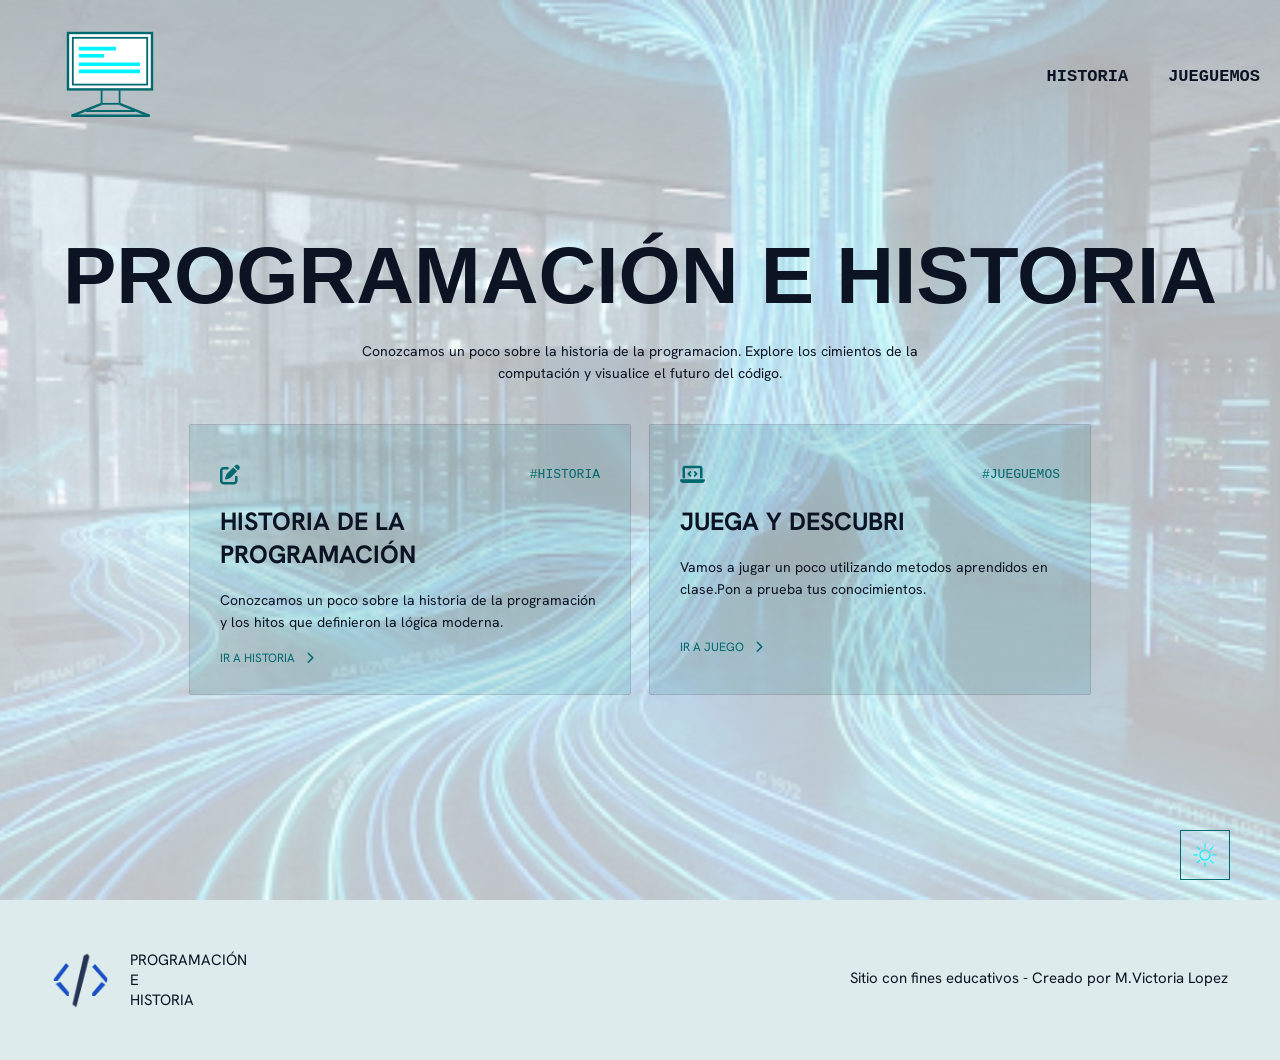
<file: index.html>
<!DOCTYPE html>
<html lang="es">

<head>
    <meta charset="UTF-8">
    <meta name="viewport" content="width=device-width, initial-scale=1.0">
    <title>Proyecto-Final</title>
    <link rel="icon" href="/iconos/icon-code.png" type="image/png">
    <link rel="stylesheet" href="style.css">
    <link rel="preconnect" href="https://fonts.googleapis.com">
    <link rel="preconnect" href="https://fonts.gstatic.com" crossorigin>
    <link href="https://fonts.googleapis.com/css2?family=Hanken+Grotesk:wght@400;500;700&display=swap" rel="stylesheet">
    <link href="https://fonts.googleapis.com/css2?family=DynaPuff:wght@400;600;700&display=swap" rel="stylesheet">
    <link href="https://fonts.googleapis.com/css2?family=DynaPuff:wght@400;500&display=swap" rel="stylesheet">
    <link rel="stylesheet" href="https://cdnjs.cloudflare.com/ajax/libs/font-awesome/6.5.2/css/all.min.css">
</head>

<body onscroll="mostrar()" onload="definirTema()">


    <main class="inicio">
        <header>

            <nav>
                        <a href="index.html" class="logo">
                            <svg width="120" height="110" viewBox="0 0 100 80">

                                <!-- Borde del monitor -->
                                <rect class="borde-monitor" x="15" y="5" width="70" height="47" fill="none" stroke="#00f2ff"
                                    stroke-width="2" />

                                <!-- Borde interior -->
                                <rect class="borde-interior" x="19" y="9" width="62" height="39" fill="none" stroke="#00f2ff"
                                    stroke-width="1.5" />

                                <!-- Líneas que simulan código -->
                                <line class="codigo" x1="24" y1="18" x2="55" y2="18" stroke="#00f2ff" stroke-width="3" />

                                <line  class="codigo" x1="24" y1="24" x2="45" y2="24" stroke="#00f2ff" stroke-width="3" />

                                <line class="codigo" x1="24" y1="31" x2="75" y2="31" stroke="#00f2ff" stroke-width="3" />

                                <line class="codigo" x1="24" y1="37" x2="75" y2="37" stroke="#00f2ff" stroke-width="3" />

                                <!-- Soporte del monitor -->
                                <line  class="soporte" x1="43" y1="52" x2="43" y2="64" stroke="#00f2ff" stroke-width="1.5" />

                                <line class="soporte" x1="58" y1="52" x2="58" y2="64" stroke="#00f2ff" stroke-width="1.5" />

                                <line class="soporte"  x1="43" y1="64" x2="58" y2="64" stroke="#00f2ff" stroke-width="1.5" />

                                <!-- Base del monitor -->
                                <line  class="base" x1="43" y1="64" x2="18" y2="74" stroke="#00f2ff" stroke-width="2" />

                                <line  class="base"  x1="18" y1="74" x2="83" y2="74" stroke="#00f2ff" stroke-width="2" />

                                <line  class="base"  x1="83" y1="74" x2="58" y2="64" stroke="#00f2ff" stroke-width="2" />

                                <!-- Línea interior de la base -->
                                <line  class="base"  x1="30" y1="70" x2="71" y2="70" stroke="#00f2ff" stroke-width="1.5" />

                            </svg>

                        </a>
                
               <ul>
                <li><a href="historia.html">HISTORIA</a></li>
                <li><a href="jueguemos.html">JUEGUEMOS</a></li>
                </ul>
            </nav>

        </header>

        <div class="textos-inicio">

            <h1 class="texto-principal">PROGRAMACIÓN E HISTORIA</h1>
            <p>Conozcamos un poco sobre la historia de la programacion. Explore los cimientos de la computación y
                visualice
                el futuro del código.</p>

        </div>

        <div class="contenedor-tarjetas">

            <div class="tarjeta1">
                <a href="historia.html">
                    <div class="titulo-tarjeta">
                        <i class="fa-solid fa-pen-to-square icono"></i>
                        <span>#HISTORIA</span>
                    </div>
                    <h3>HISTORIA DE LA PROGRAMACIÓN</h3>
                    <p>Conozcamos un poco sobre la historia de la programación y los hitos que definieron la lógica
                        moderna.
                    </p>
                    <p class="enlace">IR A HISTORIA <i class="fa-solid fa-chevron-right"></i></p>
                </a>
            </div>

            <div class="tarjeta2">
                <a href="jueguemos.html">
                    <div class="titulo-tarjeta">
                        <i class="fa-solid fa-laptop-code"></i>
                        <span>#JUEGUEMOS</span>
                    </div>
                    <h3>JUEGA Y DESCUBRI</h3>
                    <p>Vamos a jugar un poco utilizando metodos aprendidos en clase.Pon a prueba tus conocimientos. </p>
                    <p class="enlace">IR A JUEGO <i class="fa-solid fa-chevron-right"></i> </p>
                </a>
            </div>

        </div>

    </main>

     <div class="dia-noche">
      <img src="/iconos/moon-stars.svg" alt="Cambiar Tema" class="luna" onclick="tema(this)" id="botonTema">
    </div>


    <footer>
        <img src="/iconos/icon-code.png" alt="Icono de programación">
        <h3>PROGRAMACIÓN E HISTORIA</h3>
        <p>Sitio con fines educativos - Creado por M.Victoria Lopez</p>
    </footer>

<script src="menu.js"></script>
<script src="tema.js"></script>
</body>

</html>
</file>
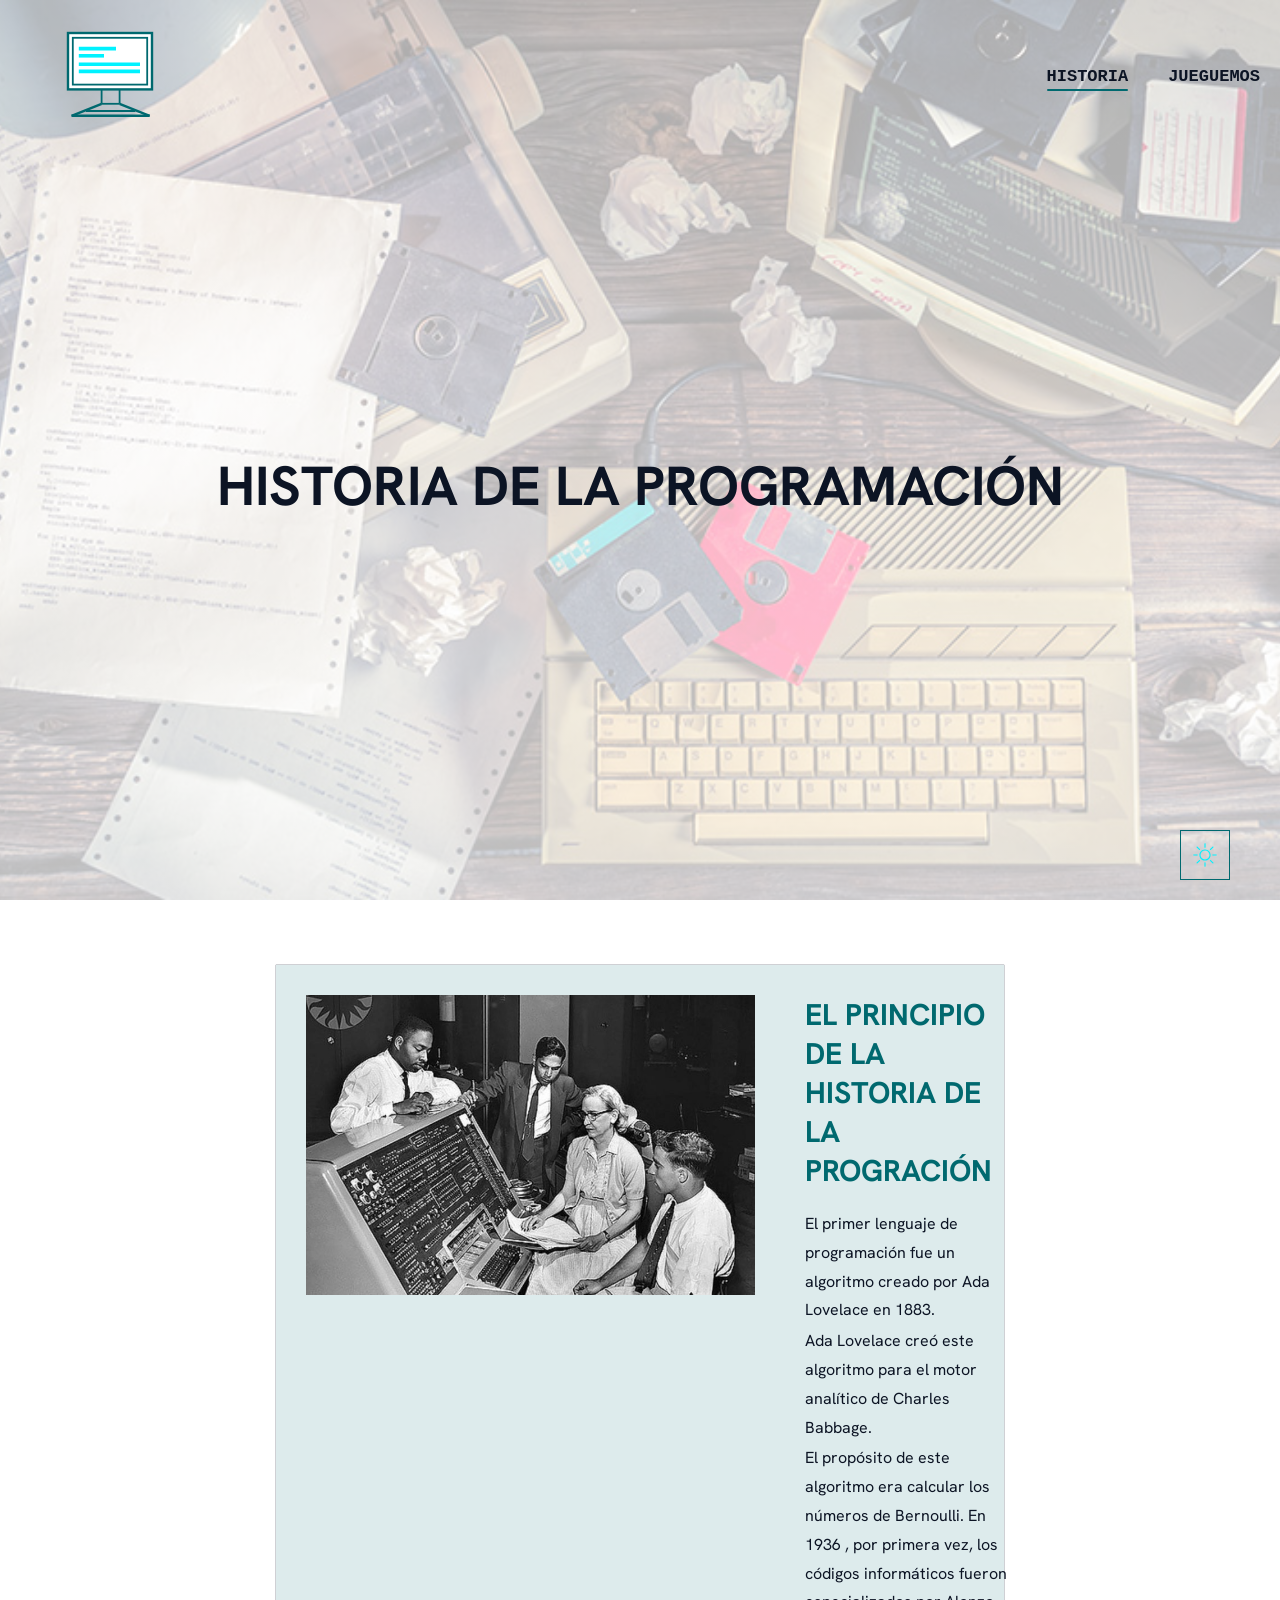
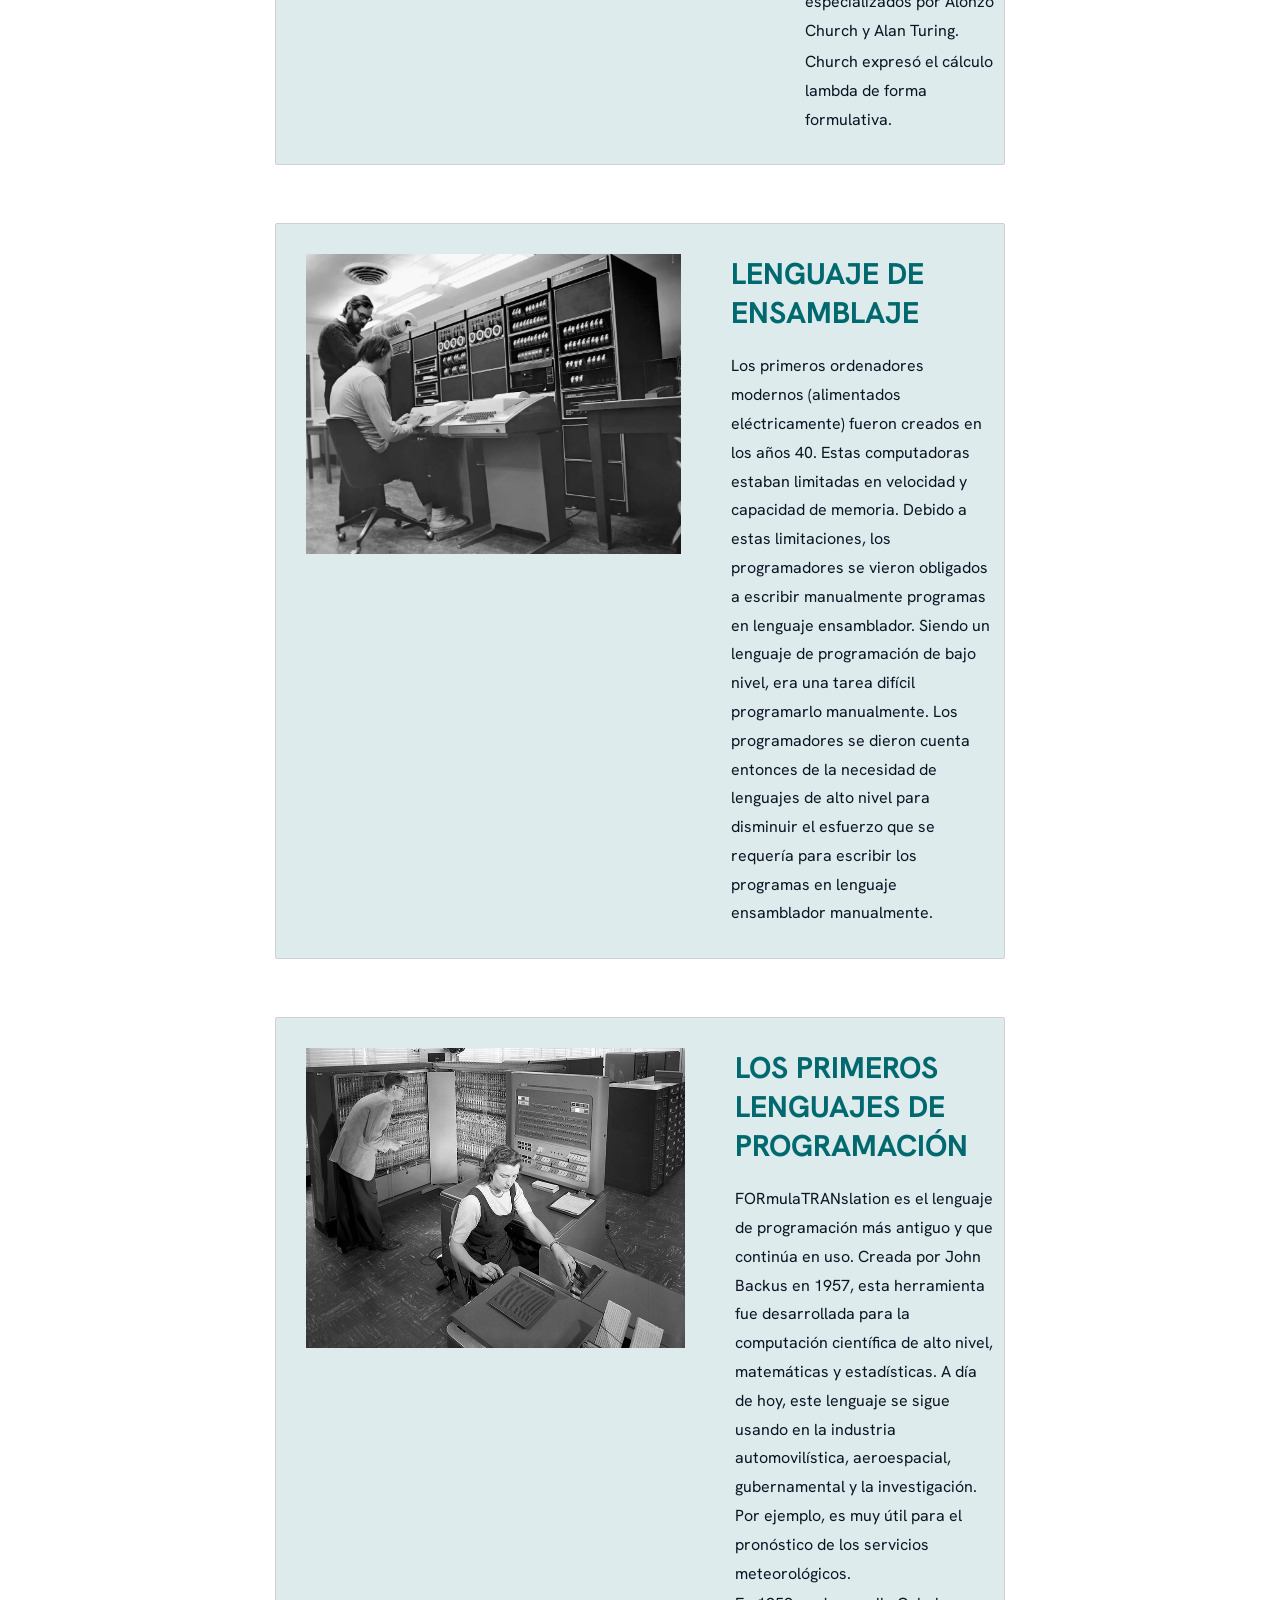
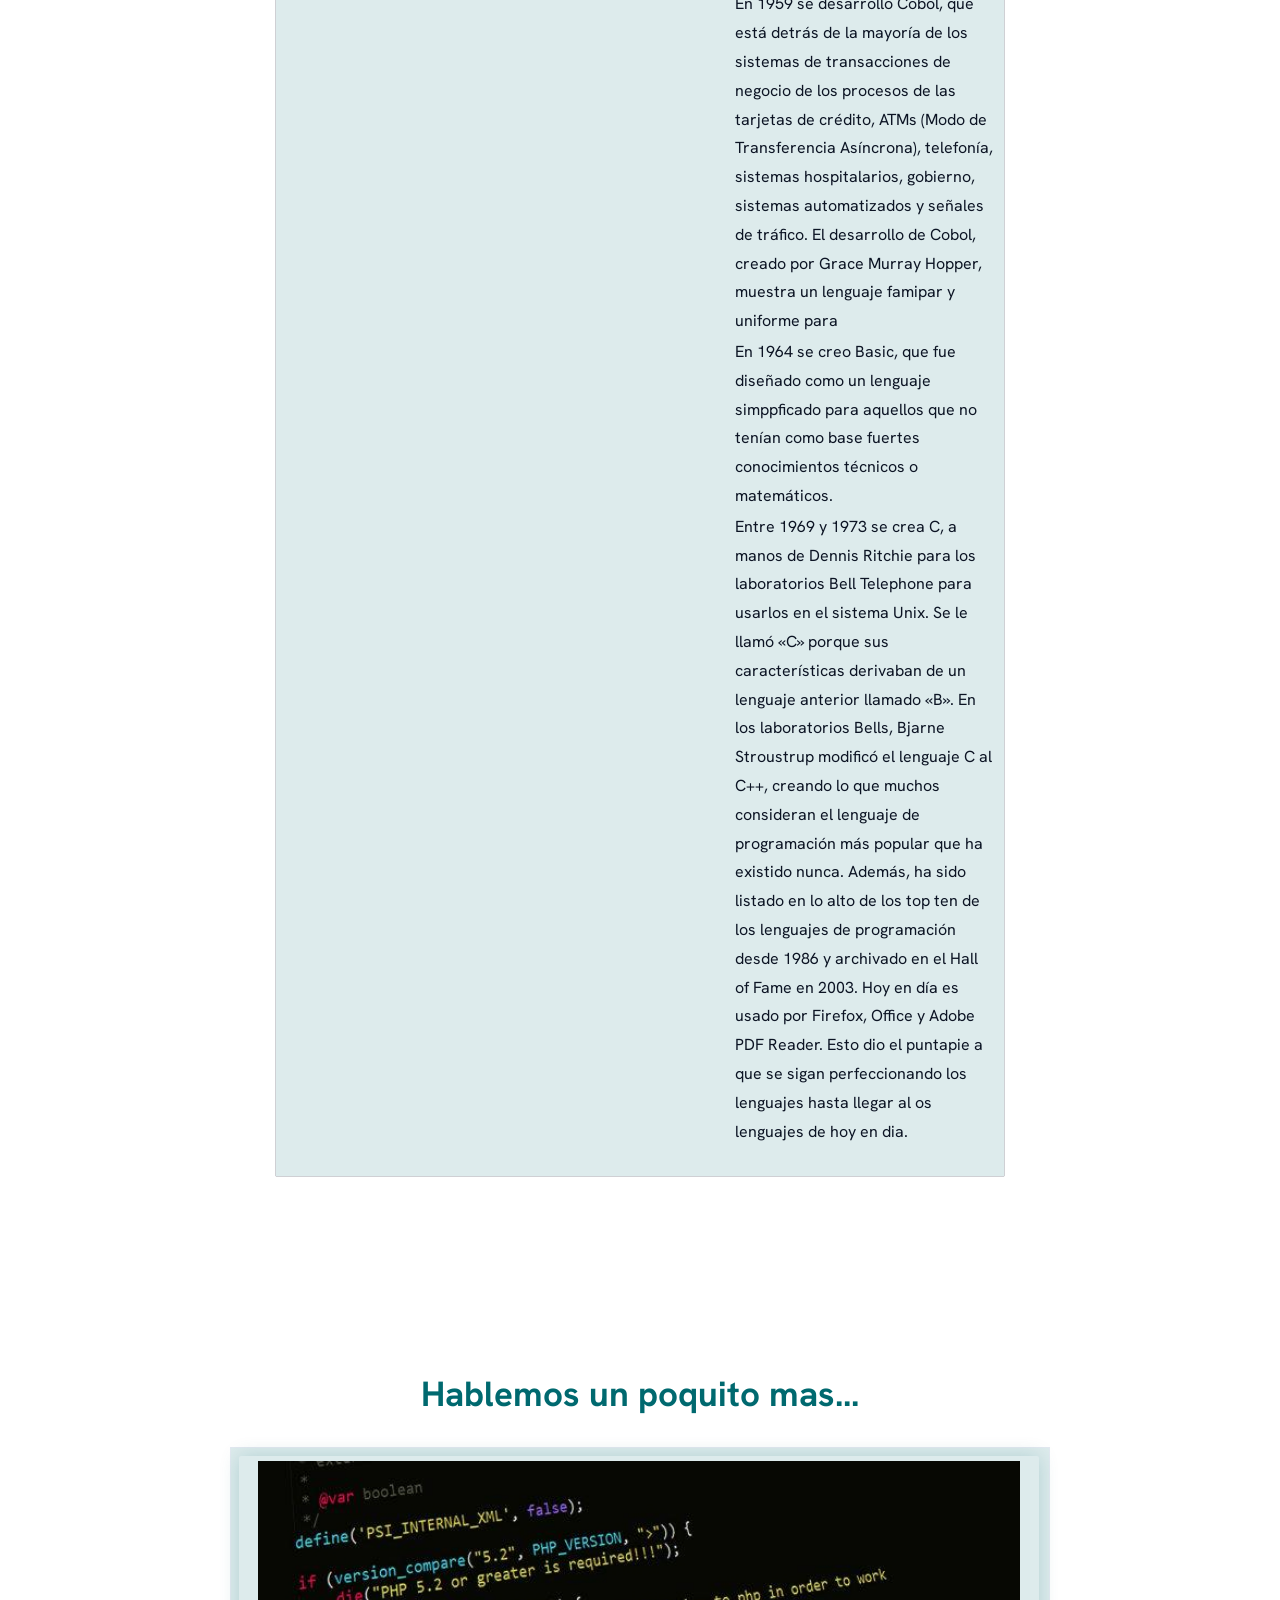
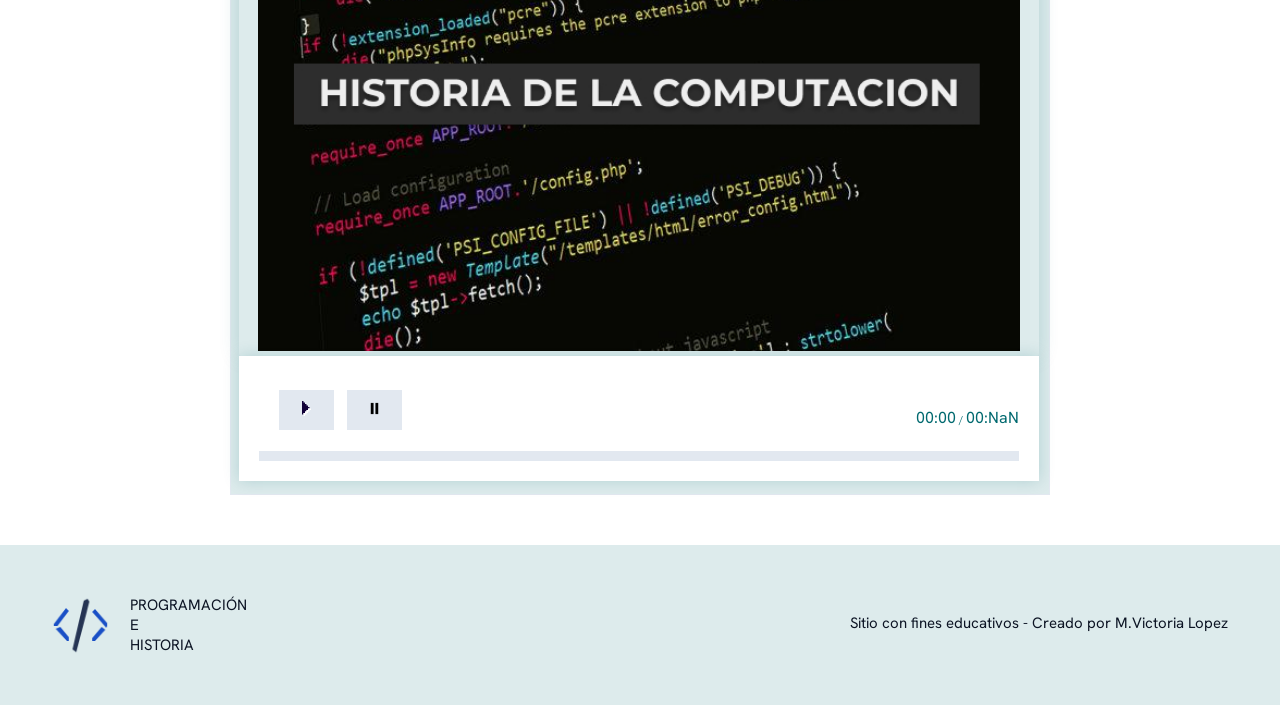
<file: historia.html>
<!DOCTYPE html>
<html lang="es">

<head>
    <meta charset="UTF-8">
    <meta name="viewport" content="width=device-width, initial-scale=1.0">
    <title>Proyecto-Final</title>
    <link rel="icon" href="/iconos/icon-code.png" type="image/png">
    <link rel="stylesheet" href="style.css">
    <link rel="preconnect" href="https://fonts.googleapis.com">
    <link rel="preconnect" href="https://fonts.gstatic.com" crossorigin>
    <link href="https://fonts.googleapis.com/css2?family=Hanken+Grotesk:wght@400;500;700&display=swap" rel="stylesheet">
     <link rel="preconnect" href="https://fonts.googleapis.com">
    <link rel="preconnect" href="https://fonts.gstatic.com" crossorigin>
    <link href="https://fonts.googleapis.com/css2?family=Hanken+Grotesk:wght@400;500;700&display=swap" rel="stylesheet">
    <link href="https://fonts.googleapis.com/css2?family=DynaPuff:wght@400;600;700&display=swap" rel="stylesheet">
    <link href="https://fonts.googleapis.com/css2?family=DynaPuff:wght@400;500&display=swap" rel="stylesheet">
    <link rel="stylesheet" href="https://cdnjs.cloudflare.com/ajax/libs/font-awesome/6.5.2/css/all.min.css">
</head>

<body onload="mostrarDuracion()" onscroll="mostrar()">
    <main>
        <div class="historia">
            <header>
                <nav>
                        <a href="index.html" class="logo">
                            <svg width="120" height="110" viewBox="0 0 100 80">

                                <!-- Borde del monitor -->
                                <rect class="borde-monitor" x="15" y="5" width="70" height="47" fill="none" stroke="#00f2ff"
                                    stroke-width="2" />

                                <!-- Borde interior -->
                                <rect class="borde-interior" x="19" y="9" width="62" height="39" fill="none" stroke="#00f2ff"
                                    stroke-width="1.5" />

                                <!-- Líneas que simulan código -->
                                <line class="codigo" x1="24" y1="18" x2="55" y2="18" stroke="#00f2ff" stroke-width="3" />

                                <line  class="codigo" x1="24" y1="24" x2="45" y2="24" stroke="#00f2ff" stroke-width="3" />

                                <line class="codigo" x1="24" y1="31" x2="75" y2="31" stroke="#00f2ff" stroke-width="3" />

                                <line class="codigo" x1="24" y1="37" x2="75" y2="37" stroke="#00f2ff" stroke-width="3" />

                                <!-- Soporte del monitor -->
                                <line  class="soporte" x1="43" y1="52" x2="43" y2="64" stroke="#00f2ff" stroke-width="1.5" />

                                <line class="soporte" x1="58" y1="52" x2="58" y2="64" stroke="#00f2ff" stroke-width="1.5" />

                                <line class="soporte"  x1="43" y1="64" x2="58" y2="64" stroke="#00f2ff" stroke-width="1.5" />

                                <!-- Base del monitor -->
                                <line  class="base" x1="43" y1="64" x2="18" y2="74" stroke="#00f2ff" stroke-width="2" />

                                <line  class="base"  x1="18" y1="74" x2="83" y2="74" stroke="#00f2ff" stroke-width="2" />

                                <line  class="base"  x1="83" y1="74" x2="58" y2="64" stroke="#00f2ff" stroke-width="2" />

                                <!-- Línea interior de la base -->
                                <line  class="base"  x1="30" y1="70" x2="71" y2="70" stroke="#00f2ff" stroke-width="1.5" />

                            </svg>

                        </a>
                
               <ul>

                <li><a href="historia.html" class="subrayado">HISTORIA</a></li>
                <li><a href="jueguemos.html">JUEGUEMOS</a></li>
                </ul>
            </nav>


            </header>


            <h1 class="texto-historia">HISTORIA DE LA PROGRAMACIÓN</h1>
        </div>

       


        <section class="textos-historia">

            <div class="contenedor-tarjeta">
                <div class="tarjeta3">
                    <img src="/imagenes/1-800x534.jpg" alt="Principio de la programación">
                    <div class="contenido-tarjeta">
                        <h2>EL PRINCIPIO DE LA HISTORIA DE LA PROGRACIÓN</h2>
                        <p>El primer lenguaje de programación fue un algoritmo creado por Ada Lovelace en 1883. </p>
                        <p> Ada Lovelace creó este algoritmo para el motor analítico de Charles Babbage.</p>
                        <p>El propósito de este algoritmo era calcular los números de Bernoulli.
                            En 1936 , por primera vez, los códigos informáticos fueron especializados por Alonzo Church
                            y
                            Alan
                            Turing.</p>
                        <p>Church expresó el cálculo lambda de forma formulativa.</p>
                    </div>
                </div>


                <div class="tarjeta4">
                    <img src="/imagenes/nerdpol-ken-den.webp" alt="Lenguaje de ensamblaje">
                    <div class="contenido-tarjeta">
                        <h2>LENGUAJE DE ENSAMBLAJE</h2>
                        <p>Los primeros ordenadores modernos (alimentados eléctricamente) fueron creados en los años 40.
                            Estas
                            computadoras estaban limitadas en velocidad y capacidad de memoria.
                            Debido a estas limitaciones, los programadores se vieron obligados a escribir manualmente
                            programas
                            en lenguaje ensamblador. Siendo un lenguaje de programación de bajo nivel, era una tarea
                            difícil
                            programarlo manualmente. Los programadores se dieron cuenta entonces de la necesidad de
                            lenguajes de
                            alto nivel para disminuir el esfuerzo que se requería para escribir los programas en
                            lenguaje
                            ensamblador manualmente.
                        </p>
                    </div>
                </div>

                <div class="tarjeta5">
                    <img src="/imagenes/img-historia.jpg" alt="">
                    

                    <div class="contenido-tarjeta">
                        <h2>LOS PRIMEROS LENGUAJES DE PROGRAMACIÓN</h2>
                        <p>FORmulaTRANslation es el lenguaje de programación más antiguo y que continúa en uso. Creada
                            por
                            John
                            Backus en 1957, esta herramienta fue desarrollada para la computación científica de alto
                            nivel,
                            matemáticas y estadísticas.
                            A día de hoy, este lenguaje se sigue usando en la industria automovilística, aeroespacial,
                            gubernamental y la investigación. Por ejemplo, es muy útil para el pronóstico de los
                            servicios
                            meteorológicos.
                        </p>
                        <p>En 1959 se desarrollo Cobol, que está detrás de la mayoría de los sistemas de transacciones
                            de
                            negocio de los procesos de las tarjetas de crédito, ATMs (Modo de Transferencia Asíncrona),
                            telefonía, sistemas hospitalarios, gobierno, sistemas automatizados y señales de tráfico.
                            El desarrollo de Cobol, creado por Grace Murray Hopper, muestra un lenguaje famipar y
                            uniforme
                            para</p>

                        <p>
                            En 1964 se creo Basic, que fue diseñado como un lenguaje simppficado para aquellos que no
                            tenían
                            como base fuertes conocimientos técnicos o matemáticos.</p>

                        <p>Entre 1969 y 1973 se crea C, a manos de Dennis Ritchie para los laboratorios Bell Telephone
                            para
                            usarlos en el sistema Unix. Se le llamó «C» porque sus características derivaban de un
                            lenguaje
                            anterior llamado «B».

                            En los laboratorios Bells, Bjarne Stroustrup modificó el lenguaje C al C++, creando lo que
                            muchos
                            consideran el lenguaje de programación más popular que ha existido nunca. Además, ha sido
                            listado en
                            lo alto de los top ten de los lenguajes de programación desde 1986 y archivado en el Hall of
                            Fame en
                            2003. Hoy en día es usado por Firefox, Office y Adobe PDF Reader.
                            Esto dio el puntapie a que se sigan perfeccionando los lenguajes hasta llegar al os
                            lenguajes de
                            hoy
                            en dia.</p>
                    </div>

                </div>
            </div>

        </section>
    </main>

    <article>

        <h2 class="titulo-video">Hablemos un poquito mas...</h2>
        <div class="marco">
        <video poster="/imagenes/img-video.jpg" id="video">
            <source src="/video/historia-Comp.mp4" type="video/mp4">
        </video>

        <div class="barra-reproduccion">

            <div class="botones">

                <button id="botonPlay">
                    <img src="/imagenes/play.svg" alt="Reproducir">
                </button>

                <button id="botonPause">
                    <img src="/imagenes/pausa.svg" alt="Pausa">
                </button>

            </div>

            <div class="duracion">
                <p><span id="duracion-actual">00:00</span> / <span id="duracion-total">00:00</span></p>
            </div>
            <div class="barra-progreso">
                <div class="progreso"></div>
            </div>

        </div>
        </div>
    </article>

    
     <div class="dia-noche">
      <img src="/iconos/moon-stars.svg" alt="Cambiar Tema" class="luna" onclick="tema(this)" id="botonTema">
    </div>

    
    <footer>
        <img src="/iconos/icon-code.png">
        <h3>PROGRAMACIÓN E HISTORIA</h3>
        <p>Sitio con fines educativos - Creado por M.Victoria Lopez</p>
    </footer>
    <script src="menu.js"></script>
    <script src="video.js"></script>
    <script src="historia.js"></script>
    <script src="tema.js"></script>
</body>

</html>
</file>
<file: style.css>
:root {
    /* Tema Noche */
    --color-fondo: #010c1b;
    --color-superficie: #011230;
    --color-superficie-variante: #253453;
    --color-contenedor: #0e1f3d;
    --color-contenedor-bajo: rgba(9, 27, 57, 0.9);

    /* Colores principales */
    --color-primario: #00f2ff;
    --color-secundario: #b9c7e4;

    /* Sombras y brillo */
    --color-sombra: rgba(0, 242, 255, 0.15);
    --color-glow: rgba(0, 242, 255, 0.4);
}

* {
    margin: 0;
    padding: 0;
    box-sizing: border-box;
    /*Hace que el tamaño de los elementos sea más fácil de controlar*/

}

body {
    background-color: var(--color-fondo);
    font-family: "Hanken Grotesk", sans-serif;
    color: var(--color-secundario);
}


p {
    font-family: "Hanken Grotesk", sans-serif;
    font-size: 10px;
    margin-top: 18px;
}

nav {
    padding: 20px;
    display: flex;
    justify-content: space-between;
    align-items: center;
    transition: background-color 0.4s ease,
        border-color 0.4s ease,
        box-shadow 0.4s ease,
        transform 0.4s ease,
        opacity 0.4s ease;
}


nav ul {
    display: flex;
    gap: 40px;
    list-style: none;
    justify-content: right;
    margin: 0;
    padding: 0;
}

nav ul a {
    text-decoration: none;
    font-size: 17px;
    color: var(--color-secundario);
    font-family: "JetBrains Mono", monospace;
    transition: color 0.4s ease, background-color 0.4s ease, transform 0.4s ease;
    display: inline-block;
    font-weight: 600;
    position: relative;
}

nav ul a:hover {
    color: var(--color-primario);
    background-color: rgba(185, 199, 228, 0.4);
    padding: 8px;
    transform: translateY(-3px);

}

/*Cuando se hace srcoll en la página*/
nav.cambioNav {
    position: fixed;
    top: 0;
    left: 0;
    width: 100%;
    box-sizing: border-box;
    z-index: 1000;
    background-color: var(--color-superficie);
    box-shadow: 0 4px 6px -4px var(--color-primario);
}

/* Línea debajo de la página actual */
nav ul a.subrayado::after {
    content: "";
    position: absolute;
    bottom: -5px;
    left: 0;
    width: 100%;
    height: 2px;
    background-color: var(--color-primario);
    border-radius: 2px;
}

/* Computadora */
.logo {
    display: block;
    padding: 0;
}

.logo svg {
    display: block;
}

/****************INICIO***********/
.inicio {
    min-height: 100vh;
    background-image: linear-gradient(rgba(1, 18, 48, 0.55), rgba(1, 12, 27, 0.85)),
        url(/imagenes/fondo.jpg);
    background-size: cover;
    background-position: center;
    background-repeat: no-repeat;
    background-attachment: fixed;

}

.texto-principal {
    margin-top: 80px;
    font-size: 80px;
    font-family: "Montserrat", sans-serif
}

.textos-inicio {
    text-align: center;
}

.contenedor-tarjetas {
    display: flex;
    gap: 20px;
    justify-content: center;
    margin-top: 40px;

}

.tarjeta1,
.tarjeta2 {
    background-color: var(--color-superficie);
    padding: 40px 30px 20px;
    width: 440px;
    box-sizing: border-box;
    align-items: center;
    box-shadow: 0 0 0 0.2px var(--color-secundario);
    transition: border-color 0.3s, box-shadow 0.3s;

}

.tarjeta1:hover,
.tarjeta2:hover,
.tarjeta3:hover,
.tarjeta4:hover,
.tarjeta5:hover,
.contenedor-tarjeta img:hover {
    box-shadow: 0 0 15px var(--color-sombra);
    border: 1px solid var(--color-primario);
}

.tarjeta1 a,
.tarjeta2 a {
    text-decoration: none;
    color: var(--color-secundario);

}

.titulo-tarjeta {
    display: flex;
    justify-content: space-between;
    align-items: center;
}

.titulo-tarjeta span {
    font-family: "JetBrains Mono", monospace;
    color: var(--color-primario);
    font-size: 13px;
}

.titulo-tarjeta i {
    color: var(--color-primario);
    font-size: 20px;
}

.tarjeta1 h3,
.tarjeta2 h3 {
    font-size: 25px;
    width: 60%;
    margin-top: 20px;
    min-height: 30px;
}

.textos-inicio p,
.tarjeta1 p,
.tarjeta2 p {
    max-width: 600px;
    margin: 18px auto;
    line-height: 1.6;
    font-size: 14px;
}

.tarjeta1 p.enlace,
.tarjeta2 p.enlace {
    font-size: 12px;
    line-height: 1;
    margin: 10px 0;
    color: var(--color-primario);
}

.tarjeta1 p.enlace i,
.tarjeta2 p.enlace i {
    font-size: 12px;
    margin-left: 8px;
    color: var(--color-primario);
}

.tarjeta2 p.enlace {
    margin-top: 40px;
}


/***************HISTORIA************/


.historia,
.jueguemos {
    min-height: 100vh;
    background-image:
        linear-gradient(rgba(1, 18, 48, 0.55), rgba(1, 12, 27, 0.85)),
        url("../imagenes/historia-programacion.jpg");
    background-size: cover;
    background-position: center;
    background-repeat: no-repeat;

    width: 100%;
    height: 700px;
    color: white;
    background-size: cover;
    background-position: center;
    background-repeat: no-repeat;
    background-attachment: fixed;


}

.contenedor-tarjeta {
    display: flex;
    flex-direction: column;
    gap: 60px;
    width: 60%;
    margin: 25px auto;
    padding: 40px 20px;


}


.tarjeta3,
.tarjeta4,
.tarjeta5 {
    background-color: var(--color-superficie);
    padding: 30px;
    box-shadow: 0 0 0 0.2px var(--color-secundario);
    transition: border-color 0.3s, box-shadow 0.3s;
    display: flex;
    align-items: flex-start;
    gap: 30px;
    flex: 1;
}

.contenedor-tarjeta img {
    width: 800px;
    height: 300px;
    object-fit: cover;

}

.contenedor-tarjeta h2 {
    color: var(--color-primario);
    font-size: 30px;
    margin-bottom: 20px;
    margin-left: 20px;
}

.contenedor-tarjeta p {
    color: var(--color-secundario);
    line-height: 1.8;
    width: 100%;
    font-size: 16px;
    margin-top: 2px;
    margin-left: 20px;
    margin-right: 20px;

}

.texto-historia,
.texto-jueguemos {
    font-size: 55px;
    text-align: center;
    margin-top: 300px;

}

article {
    display: flex;
    flex-direction: column;
    align-items: center;
    padding: 50px;
}

#video {
    display: block;
    box-sizing: border-box;
    width: 800px;
    max-width: 100%;
    height: 500px;
    border: 5px solid transparent;
    border-radius: 2px;
    box-shadow: 0 0 20px var(--color-glow);

}

/* Marco exterior: la línea azul oscura  */
.marco {
    box-sizing: border-box;
    width: 820px;
    max-width: 100%;
    padding: 8px;
    margin-bottom: 0;
    background-color: var(--color-superficie);
    border: 1px solid var(--color-superficie-variante);
}

.titulo-video {
    color: var(--color-primario);
    text-align: center;
    font-size: 35px;
    margin-top: 80px;
    margin-bottom: 30px;
}

.barra-reproduccion {
    box-sizing: border-box;
    width: 800px;
    max-width: 100%;
    padding: 10px 20px;
    margin-bottom: 5px;
    background-color: var(--color-contenedor);
    display: flex;
    align-items: center;
    justify-content: space-between;
    flex-wrap: wrap;
    box-shadow: 0 0 15px var(--color-glow);
}

.botones {
    font-size: 50px;
    margin-bottom: 20px;
    margin-left: 20px;
}

.botones button {
    width: 55px;
    height: 40px;
    cursor: pointer;
    background-color: var(--color-superficie-variante);
    border: none;

}

.botones img {
    width: 15px;
    height: 15px;
}

.botones button:hover {
    background-color: var(--color-primario);
}

.duracion {
    color: #00f2ff;

}

.duracion span {
    font-size: 16px;
}

.barra-progreso {
    width: 100%;
    background-color: var(--color-superficie-variante);
    height: 10px;
    margin-bottom: 10px;
}

.progreso {
    height: 100%;
    width: 0%;
    background-color: var(--color-primario);

}

/********JUEGUEMOS**********/

.jueguemos {
    background-image:
        linear-gradient(rgba(1, 18, 48, 0.55), rgba(1, 12, 27, 0.85)),
        url("../imagenes/img2.jpg");
}

.texto1-jueguemos {
    text-align: center;
    font-size: 25px;
}

.texto1-jueguemos h2 {
    color: var(--color-secundario);
    font-size: 35px;
    margin-bottom: 60px;
    margin-top: 90px;
}

/* Contenedor general */
.contenedor-rompecabezas {
    display: grid;
    grid-template-columns: 200px auto 200px;
    grid-template-rows: auto auto;
    align-items: center;
    justify-items: center;
    gap: 50px 25px;
    max-width: 1100px;
    margin: 0 auto;
}

/* Las piezas se acomodan en el grid principal */
.piezas {
    display: contents;
}

/* Tablero central */
.tablero {
    grid-column: 2;
    grid-row: 1;
    display: grid;
    grid-template-columns: repeat(3, 200px);
    gap: 24px;
}

/* Espacios para soltar las piezas */
.casilla {
    width: 200px;
    height: 350px;
    padding: 0;
    box-sizing: border-box;
    overflow: hidden;
    background-color: var(--color-contenedor);
    border: 2px dashed var(--color-superficie-variante);
    display: flex;
    align-items: center;
    justify-content: center;
    color: var(--color-secundario);
    font-family: "JetBrains Mono", monospace;
    font-size: 13px;
    text-align: center;

}

.casilla:hover {
    background-color: var(--color-superficie-variante);
    border-color: var(--color-primario);
    color: var(--color-primario);
    box-shadow: 0 0 12px rgba(0, 242, 255, 0.25);
    transition: 0.3s;
}

/* Imágenes de las piezas */
.tarjeta-pieza {
    width: 200px;
    height: 350px;
    cursor: grab;
}

.tarjeta-pieza img {
    width: 100%;
    height: 100%;
    object-fit: contain;
    cursor: grab;
}

/* Tamaño de las imágenes al soltarlas en las casillas */
.casilla img {
    width: 100%;
    height: 100%;
    max-width: none;
    max-height: none;
    object-fit: fill;
    display: block;
}

/* Primera imagen: izquierda */
#pieza-izquierda {
    grid-column: 1;
    grid-row: 1;
    transform: rotate(8deg);
}

/* Segunda imagen: derecha */
#pieza-derecha {
    grid-column: 3;
    grid-row: 1;
    transform: rotate(-13deg);
}

/* Tercera imagen: abajo */
#pieza-abajo {
    grid-column: 2;
    grid-row: 2;
    transform: rotate(93deg);
    margin-top: -30px;
}

#reiniciar {
    background-color: transparent;
    color: var(--color-primario);
    border: 2px solid var(--color-primario);
    padding: 12px 40px;
    font-size: 15px;
    cursor: pointer;
    transition: 0.3s;
    display: block;
    margin: 30px auto 80px;
    font-family: "Hanken Grotesk", sans-serif;
}

/* Efecto al pasar el mouse */
#reiniciar:hover {
    background-color: var(--color-primario);
    color: var(--color-fondo);
    box-shadow: 0 0 15px var(--color-primario);
}

.titulo-oculto,
.tablero-oculto {
    animation: desaparecerPuzzle 0.8s ease forwards;
}

@keyframes desaparecerPuzzle {
    to {
        opacity: 0;
        transform: scale(0.7);
        visibility: hidden;
    }
}

/* Mensaje de felicitaciones */
#mensaje-felicitaciones {
    position: relative;
    z-index: 2;
    text-align: center;
    font-size: 28px;
    font-weight: 700;
    margin: 0;
    opacity: 0;
    transform: translateY(100px);
    pointer-events: none;
}

/* El mensaje sube y aparece */
#mensaje-felicitaciones.mensaje-visible {
    animation: aparecerMensaje 1s ease forwards;
}

@keyframes aparecerMensaje {
    from {
        opacity: 0;
        transform: translateY(100px);
    }

    to {
        opacity: 1;
        transform: translateY(-550px);
    }
}

/* Colores de los mensajes */
#mensaje-felicitaciones.mensaje-correcto {
    color: var(--color-secundario);
}

#mensaje-felicitaciones.mensaje-error {
    color: var(--color-primario);
    font-size: 37px;
}

/* Oscurecer un poco la imagen */
.imagen-oscura {
    filter: brightness(50%);
    transition: filter 0.5s ease;
}

.tablero {
    transition: column-gap 0.8s ease;
}

.tablero.puzzle-correcto {
    column-gap: 0;
}

.tablero.puzzle-correcto .casilla {
    border: none;
    background-color: transparent;
    pointer-events: none;
}

/*Logo de dia-noche*/
.dia-noche {
    display: flex;
    justify-content: end;
    margin-right: 30px;
    position: fixed;
    /*Se mantiene fijo en la pantalla y cuando se desplaza*/
    bottom: 20px;
    right: 20px;
    z-index: 100;
}

.dia-noche img {
    width: 50px;
}

.dia-noche img:hover {
    transform: scale(1.2);
    box-shadow: 0 0 10px var(--color-primario),
        0 0 20px var(--color-primario),
        0 0 35px var(--color-glow);
    background-color: var(--color-superficie-variante);
    transition: all 0.4s ease;
}

.luna {
    border: 1px solid var(--color-primario);
    padding: 10px;
}

/****PIE DE PÁGINA****/
footer {
    display: flex;
    background-color: var(--color-superficie);
    padding: 50px;

}

footer img {
    width: 60px;
    height: 60px;

}

footer h3 {
    font-size: 15px;
    width: 20px;
    margin-left: 20px;
    font-weight: 400;

}

footer p {
    margin-left: 700px;
    font-size: 15px;
}

/*******ANIMACIONES DE LA PÁGINA DE INICIO*******/

/* La tarjeta 1 aparece desde la izquierda */
.tarjeta1 {
    animation: desdeIzquierda 1.2s ease;
}

/* La tarjeta 2 aparece desde la derecha */
.tarjeta2 {
    animation: desdeDerecha 1.2s ease;
}

/* Movimiento desde la izquierda */
@keyframes desdeIzquierda {
    from {
        opacity: 0;
        transform: translateX(-60px);
    }

    to {
        opacity: 1;
        transform: translateX(0);
    }
}

/* Movimiento desde la derecha */
@keyframes desdeDerecha {
    from {
        opacity: 0;
        transform: translateX(60px);
    }

    to {
        opacity: 1;
        transform: translateX(0);
    }
}
/*Computadora*/
svg {
    margin-left: 30px;
}

/* Borde exterior del monitor */
.logo svg .borde-monitor {
    opacity: 0;
    animation: acomodarPieza 1.5s ease 0s forwards;
}

/* Borde interior */
.logo svg .borde-interior {
    opacity: 0;
    animation: acomodarPieza 1.5s ease 0.3s forwards;
}

/* Soporte del monitor */
.logo svg .soporte {
    opacity: 0;
    animation: acomodarPieza 1.5s ease 0.6s forwards;
}

/* Base del monitor */
.logo svg .base {
    opacity: 0;
    animation: acomodarPieza 1.5s ease 0.9s forwards;
}

/* Líneas de código al final */
.logo svg .codigo {
    opacity: 0;
    animation: acomodarPieza 1.5s ease 1.2s forwards;
}

/* Las piezas bajan y se acomodan */
@keyframes acomodarPieza {
    from {
        opacity: 0;
        transform: translateY(-35px);
    }

    to {
        opacity: 1;
        transform: translateY(0);
    }
}

/*******ANIMACIONES DEL PÁGINA DE HISTORIA*******/


/* Imagen y texto comienzan fuera de su posición */
.tarjeta3 img,
.tarjeta4 img,
.tarjeta5 img {
    opacity: 0;
    transform: translateX(-100px);
    transition: opacity 1.2s ease, transform 1.2s ease;
}

.tarjeta3 .contenido-tarjeta,
.tarjeta4 .contenido-tarjeta,
.tarjeta5 .contenido-tarjeta {
    opacity: 0;
    transform: translateX(100px);
    transition: opacity 1.2s ease, transform 1.2s ease;
}

/* Cuando la tarjeta aparece al hacer scroll */
.tarjeta3.aparecer img,
.tarjeta4.aparecer img,
.tarjeta5.aparecer img,
.tarjeta3.aparecer .contenido-tarjeta,
.tarjeta4.aparecer .contenido-tarjeta,
.tarjeta5.aparecer .contenido-tarjeta {
    opacity: 1;
    transform: translateX(0);
}



/************* MODO DÍA ******************/
body:not(.noche) {

    /* Color de fondo principal */
    --color-fondo: #ffffff;

    /* Color de superficie (paneles) */
    --color-superficie: #00696F22;

    /* Color de superficie variante */
    --color-superficie-variante: #e2e8f0;

    /* Color de contenedor */
    --color-contenedor: #ffffff;

    /* Color de contenedor bajo */
    --color-contenedor-bajo: #00696F22;

    /* Colores principales */
    --color-primario: #00696f;
    --color-secundario: #0c1424;

    /* Sombras y brillo */
    --color-sombra: rgba(0, 105, 111, 0.1);
    --color-glow: rgba(0, 105, 111, 0.2);
}




/*Cuando se hace srcoll en la página*/
body:not(.noche) nav.cambioNav {
    background-color: var(--color-contenedor);
    box-shadow: 0 4px 6px -4px var(--color-primario);

}

/* Interior del logo */
body:not(.noche) .logo svg .borde-monitor,
body:not(.noche) .logo svg .borde-interior,
body:not(.noche) .logo svg .soporte,
body:not(.noche) .logo svg .base {
    fill: #ffffff;
}

/*Bordes del logo*/
body:not(.noche) .logo svg .borde-monitor,
body:not(.noche) .logo svg .borde-interior,
body:not(.noche) .logo svg .soporte,
body:not(.noche) .logo svg .base {
    stroke: var(--color-primario);
}


/* Página de inicio */
body:not(.noche) .inicio {
    background-image:
        linear-gradient(rgba(255, 255, 255, 0.68),
            rgba(255, 255, 255, 0.75)),
        url("/imagenes/fondo.jpg");
}

/* Página de historia */
body:not(.noche) .historia {
    background-image:
        linear-gradient(rgba(255, 255, 255, 0.68),
            rgba(255, 255, 255, 0.75)),
        url("../imagenes/historia-programacion.jpg");

    color: var(--color-secundario);
}

body:not(.noche) .duracion {
    color: var(--color-primario);
}

/* Página de juegos */
body:not(.noche) .jueguemos {
    background-image:
        linear-gradient(rgba(255, 255, 255, 0.68),
            rgba(255, 255, 255, 0.75)),
        url("../imagenes/img2.jpg");

    color: var(--color-secundario);
}
</file>
